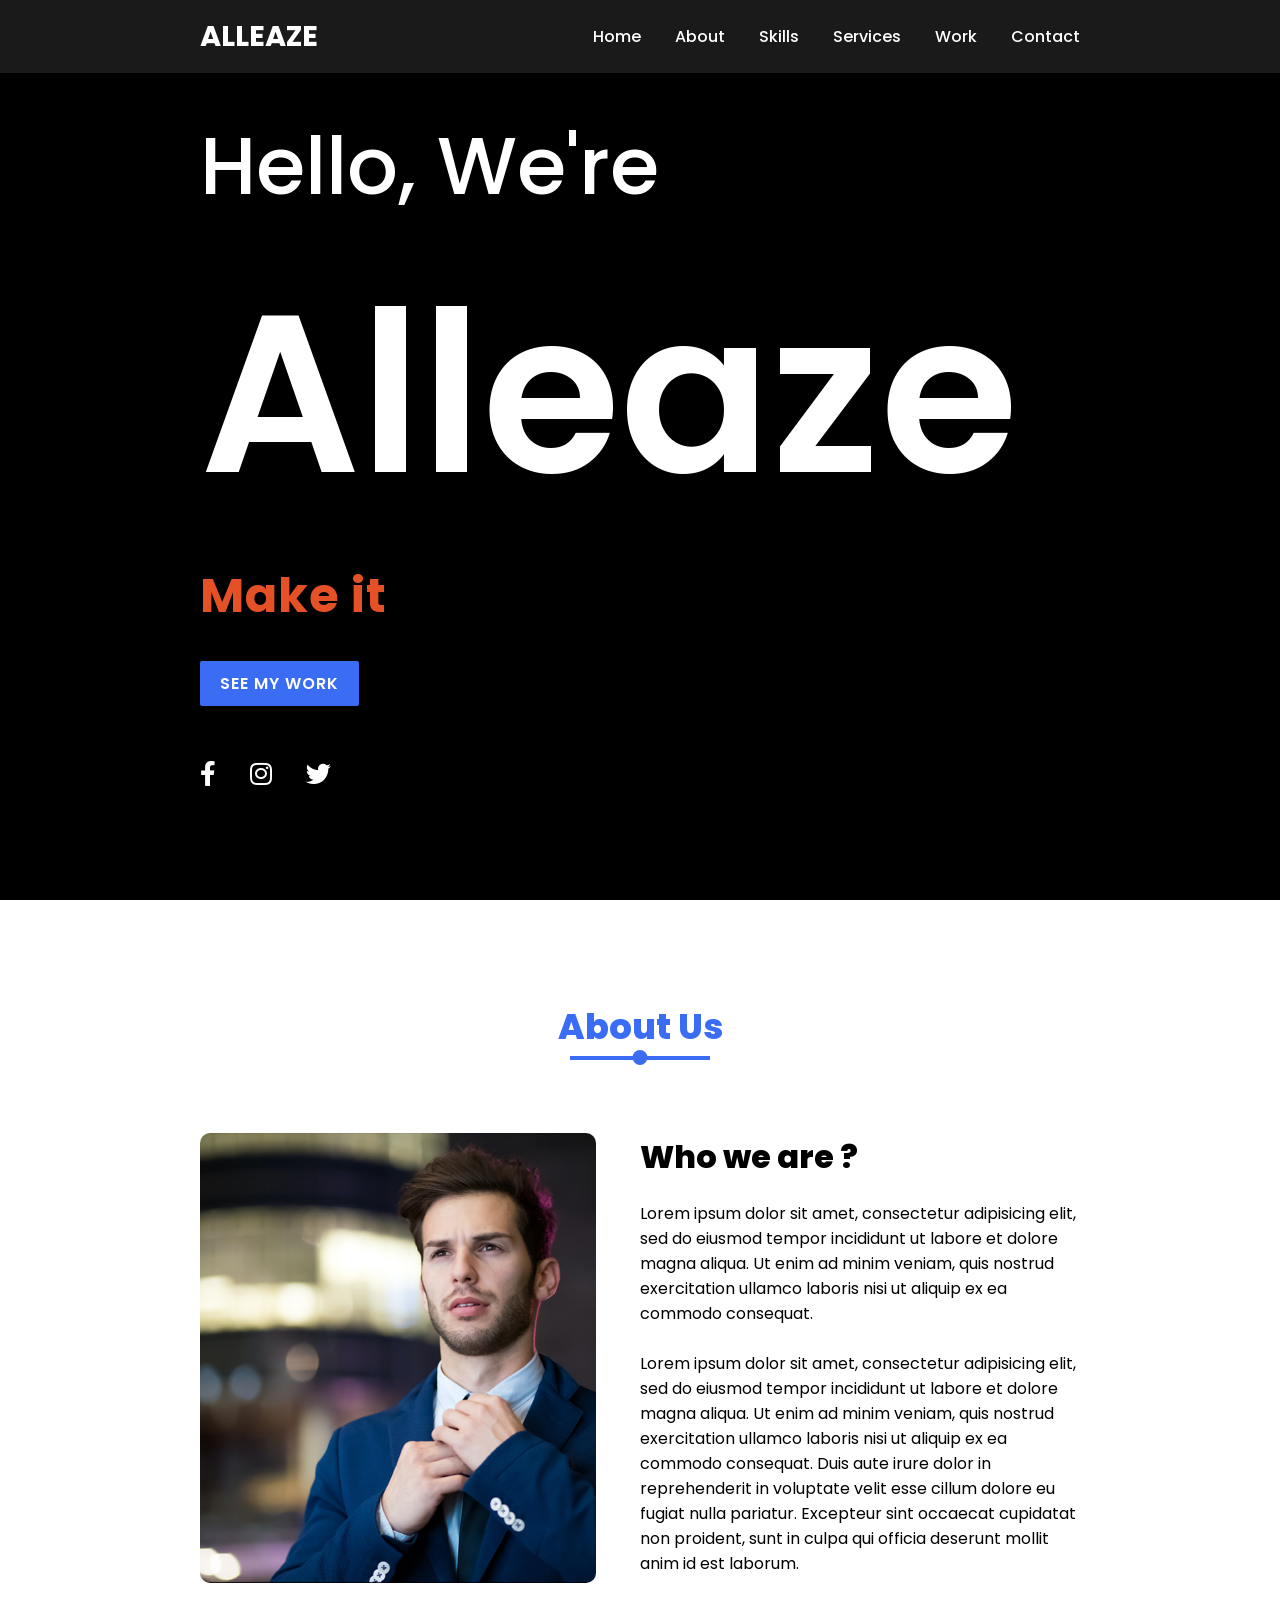
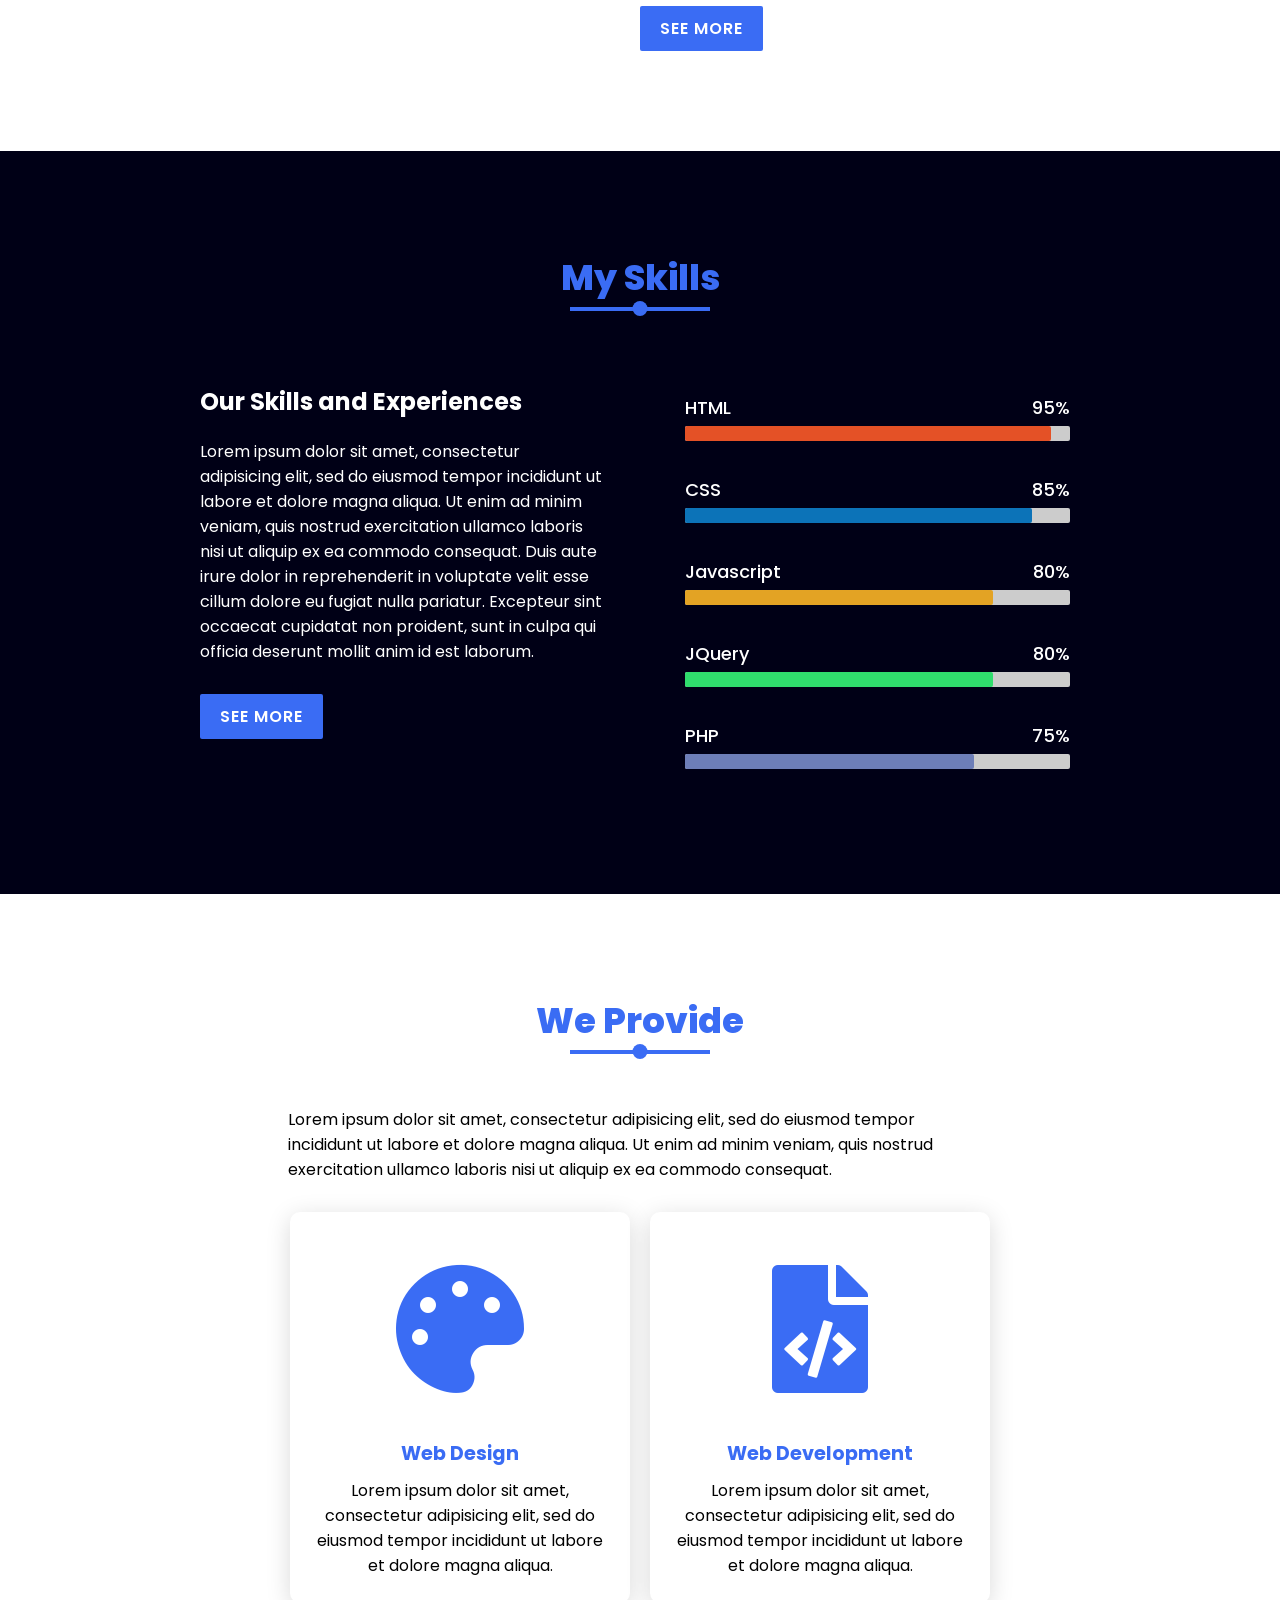
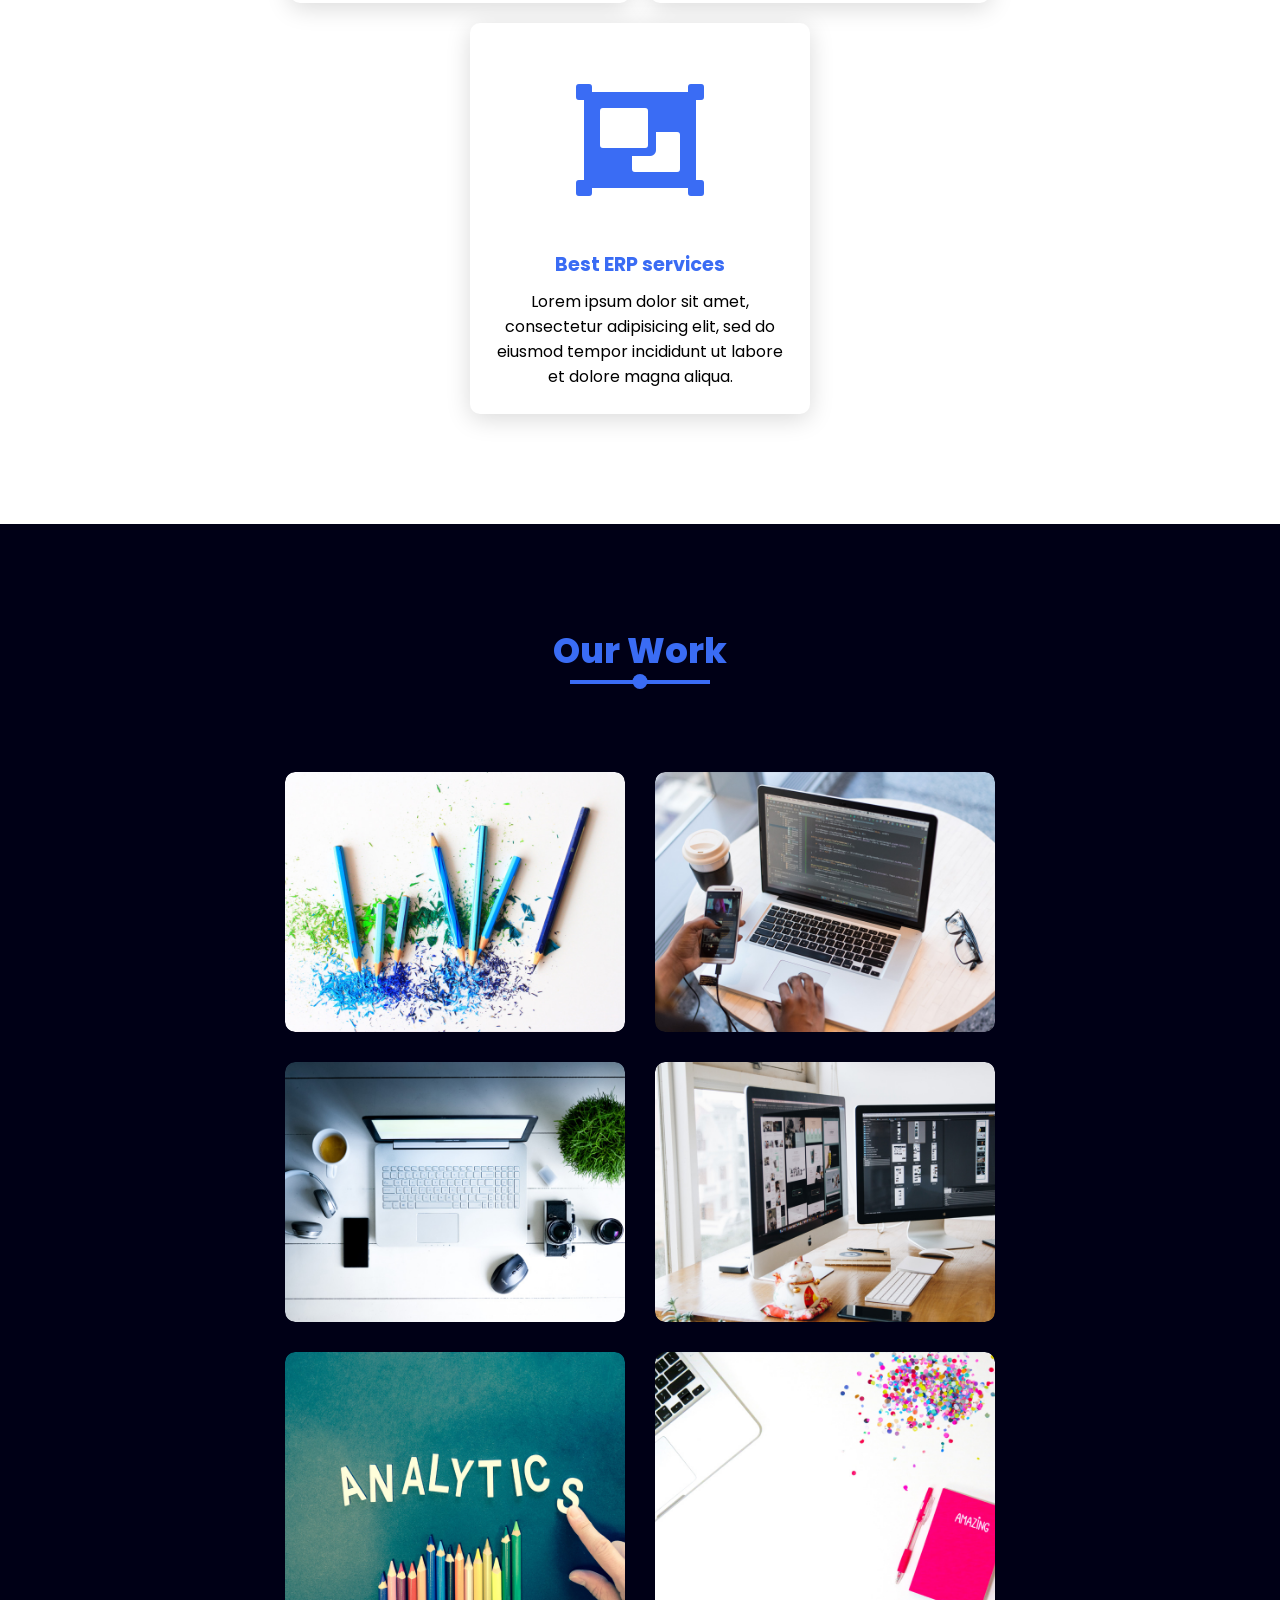
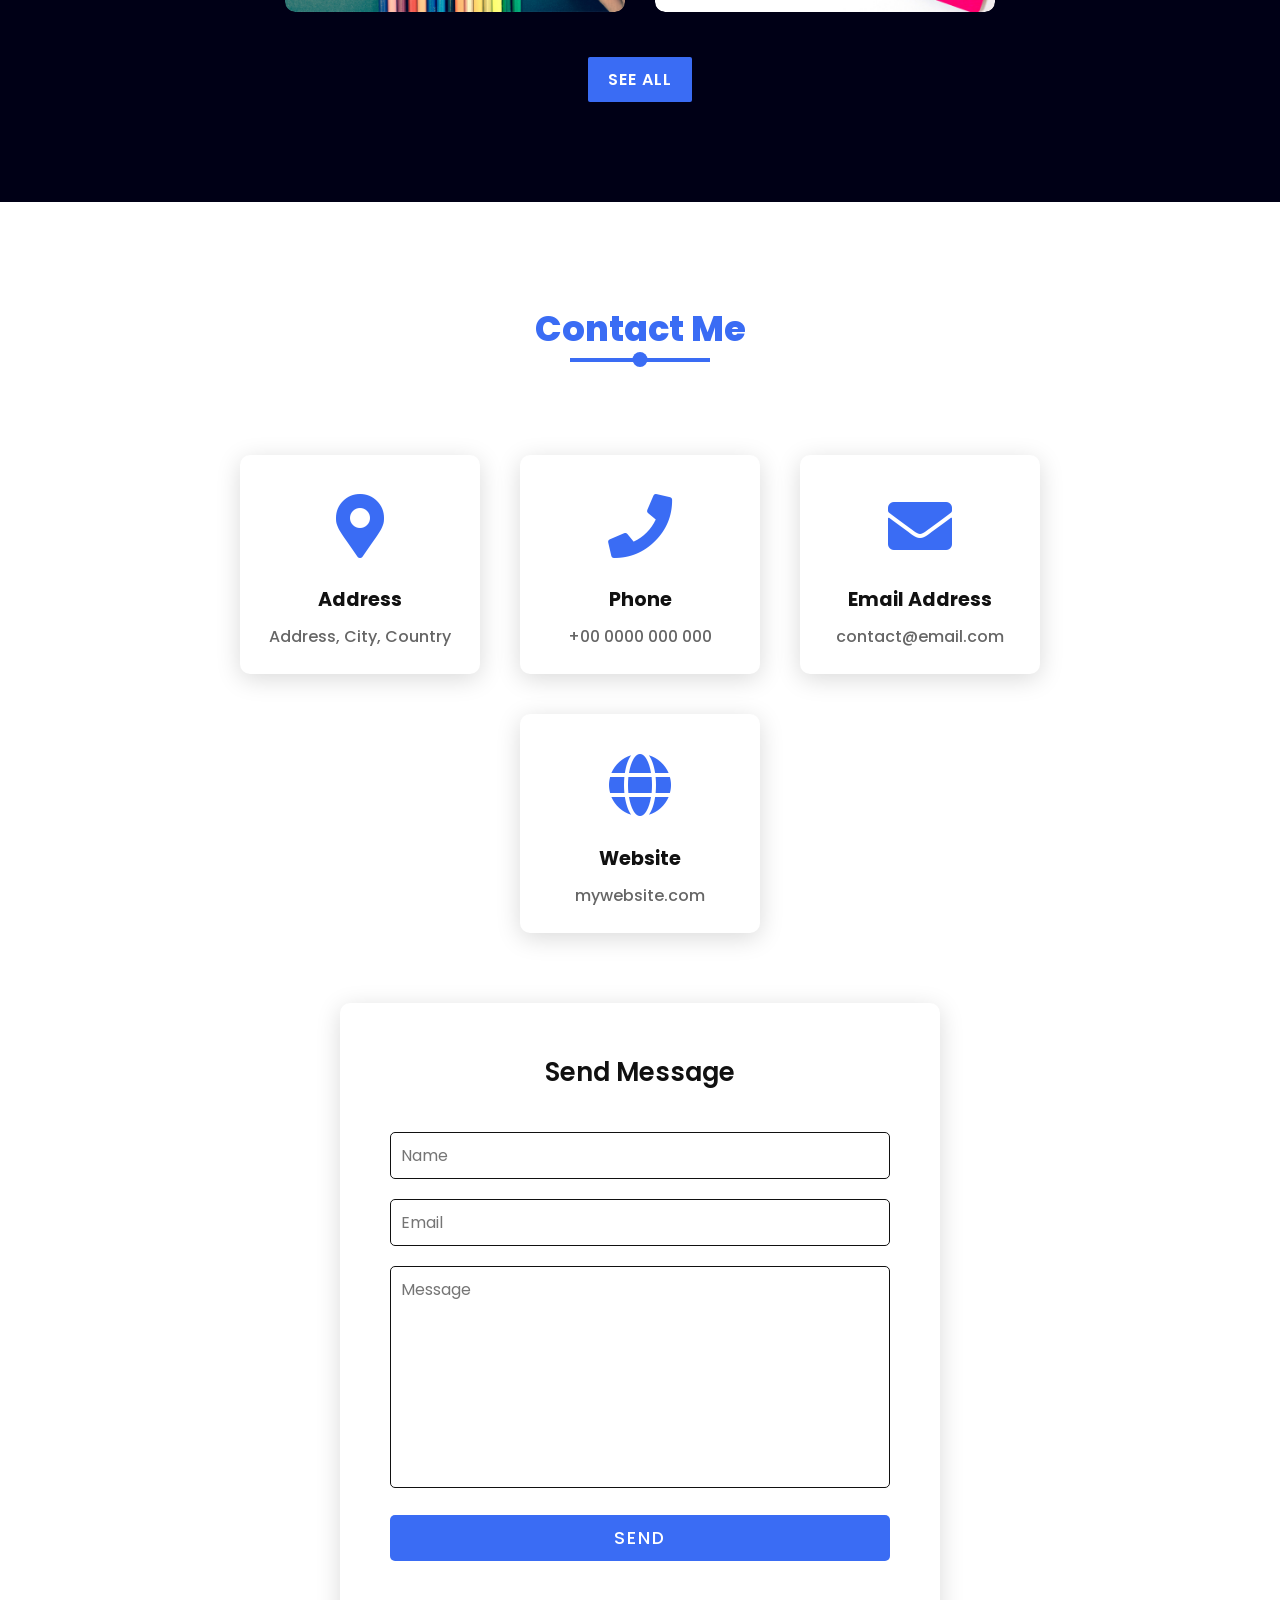
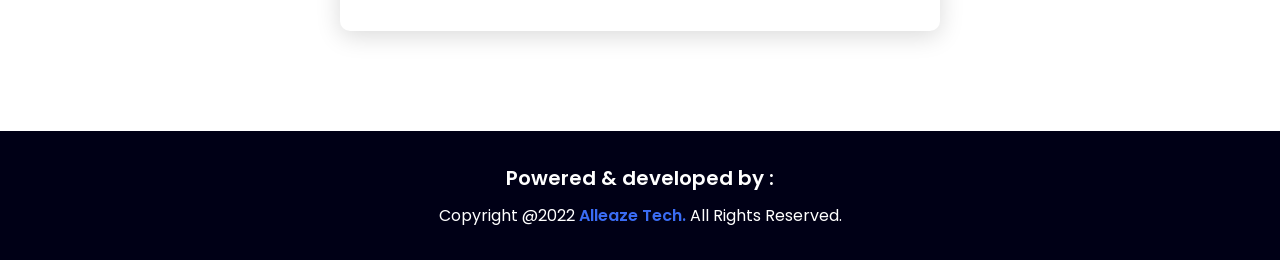
<file: index.html>
<!DOCTYPE html>
<html lang="en" dir="ltr">
  <head>
    <meta charset="utf-8">
    <meta name="viewport" content="width=device-width, initial-scale=1.0">
    <title>Alleaze</title>
    <link rel="stylesheet" href="style.css">
    <link rel="stylesheet" href="https://cdnjs.cloudflare.com/ajax/libs/font-awesome/5.15.2/css/all.min.css">
  </head>
  <body>

    <div class="scrollToTop-btn">
      <i class="fas fa-angle-up"></i>
    </div>

    <header>
      <a href="#" class="brand">Alleaze</a>
      <div class="menu-btn"></div>
      <div class="navigation">
        <a href="#main">Home</a>
        <a href="#about">About</a>
        <a href="#skills">Skills</a>
        <a href="#services">Services</a>
        <a href="#work">Work</a>
        <a href="#contact">Contact</a>
      </div>
    </header>

    <section class="main" id="main">
      <div class="content">
        <h2>Hello, We're<br><span>Alleaze</span></h2>
        <div class="animated-text">
          <h3>Make it</h3>
          <h3>Simple</h3>
          <!-- <h3>Motion Graphic Designer</h3> -->
        </div>
        <a href="#" class="btn">See My Work</a>
        <div class="media-icons">
          <a href="#"><i class="fab fa-facebook-f"></i></a>
          <a href="#"><i class="fab fa-instagram"></i></a>
          <a href="#"><i class="fab fa-twitter"></i></a>
        </div>
      </div>
    </section>

    <section class="about" id="about">
      <div class="title reveal">
        <h2 class="section-title">About Us</h2>
      </div>
      <div class="content">
        <div class="column col-left reveal">
          <div class="img-card">
            <img src="images/img1.jpg" alt="">
          </div>
        </div>
        <div class="column col-right reveal">
          <h2 class="content-title">Who we are ?</h2>
          <p class="paragraph-text">Lorem ipsum dolor sit amet, consectetur adipisicing elit, sed do eiusmod tempor incididunt ut labore et dolore magna aliqua. Ut enim ad minim veniam, quis nostrud exercitation ullamco laboris nisi ut aliquip ex ea commodo consequat.<br><br>Lorem ipsum dolor sit amet, consectetur adipisicing elit, sed do eiusmod tempor incididunt ut labore et dolore magna aliqua. Ut enim ad minim veniam, quis nostrud exercitation ullamco laboris nisi ut aliquip ex ea commodo consequat. Duis aute irure dolor in reprehenderit in voluptate velit esse cillum dolore eu fugiat nulla pariatur. Excepteur sint occaecat cupidatat non proident, sunt in culpa qui officia deserunt mollit anim id est laborum.</p>
          <a href="#" class="btn">See More</a>
        </div>
      </div>
    </section>

    <section class="skills" id="skills">
      <div class="title reveal">
        <h2 class="section-title">My Skills</h2>
      </div>
      <div class="content">
        <div class="column col-left reveal">
          <h2 class="content-title">Our Skills and Experiences</h2>
          <p>Lorem ipsum dolor sit amet, consectetur adipisicing elit, sed do eiusmod tempor incididunt ut labore et dolore magna aliqua. Ut enim ad minim veniam, quis nostrud exercitation ullamco laboris nisi ut aliquip ex ea commodo consequat. Duis aute irure dolor in reprehenderit in voluptate velit esse cillum dolore eu fugiat nulla pariatur. Excepteur sint occaecat cupidatat non proident, sunt in culpa qui officia deserunt mollit anim id est laborum.</p>
          <a href="#" class="btn">See More</a>
        </div>
        <div class="column col-right reveal">
          <div class="bar">
            <div class="info">
              <span>HTML</span>
              <span>95%</span>
            </div>
            <div class="line html"></div>
          </div>
          <div class="bar">
            <div class="info">
              <span>CSS</span>
              <span>85%</span>
            </div>
            <div class="line css"></div>
          </div>
          <div class="bar">
            <div class="info">
              <span>Javascript</span>
              <span>80%</span>
            </div>
            <div class="line javascript"></div>
          </div>
          <div class="bar">
            <div class="info">
              <span>JQuery</span>
              <span>80%</span>
            </div>
            <div class="line jquery"></div>
          </div>
          <div class="bar">
            <div class="info">
              <span>PHP</span>
              <span>75%</span>
            </div>
            <div class="line php"></div>
          </div>
        </div>
      </div>
    </section>

    <section class="services" id="services">
      <div class="title reveal">
        <h2 class="section-title">We Provide</h2>
        <p>Lorem ipsum dolor sit amet, consectetur adipisicing elit, sed do eiusmod tempor incididunt ut labore et dolore magna aliqua. Ut enim ad minim veniam, quis nostrud exercitation ullamco laboris nisi ut aliquip ex ea commodo consequat.</p>
      </div>
      <div class="content">
        <div class="card reveal">
          <div class="service-icon">
            <i class="fas fa-palette"></i>
          </div>
          <div class="info">
            <h3>Web Design</h3>
            <p>Lorem ipsum dolor sit amet, consectetur adipisicing elit, sed do eiusmod tempor incididunt ut labore et dolore magna aliqua.</p>
          </div>
        </div>
        <div class="card reveal">
          <div class="service-icon">
            <i class="fas fa-file-code"></i>
          </div>
          <div class="info">
            <h3>Web Development</h3>
            <p>Lorem ipsum dolor sit amet, consectetur adipisicing elit, sed do eiusmod tempor incididunt ut labore et dolore magna aliqua.</p>
          </div>
        </div>
        <div class="card reveal">
          <div class="service-icon">
            <i class="fas fa-object-group"></i>
          </div>
          <div class="info">
            <h3>Best ERP services</h3>
            <p>Lorem ipsum dolor sit amet, consectetur adipisicing elit, sed do eiusmod tempor incididunt ut labore et dolore magna aliqua.</p>
          </div>
        </div>
      </div>
    </section>

    <section class="work" id="work">
      <div class="title reveal">
        <h2 class="section-title">Our Work</h2>
      </div>
      <div class="content">
        <div class="card reveal">
          <div class="card-img">
            <img src="images/work1.jpg" alt="">
          </div>
        </div>
        <div class="card reveal">
          <div class="card-img">
            <img src="images/work2.jpg" alt="">
          </div>
        </div>
        <div class="card reveal">
          <div class="card-img">
            <img src="images/work3.jpg" alt="">
          </div>
        </div>
        <div class="card reveal">
          <div class="card-img">
            <img src="images/work4.jpg" alt="">
          </div>
        </div>
        <div class="card reveal">
          <div class="card-img">
            <img src="images/work5.jpg" alt="">
          </div>
        </div>
        <div class="card reveal">
          <div class="card-img">
            <img src="images/work6.jpg" alt="">
          </div>
        </div>
        <div class="title reveal">
          <a href="#" class="btn">See All</a>
        </div>
      </div>
    </section>

    <section class="contact" id="contact">
      <div class="title reveal">
        <h2 class="section-title">Contact Me</h2>
      </div>
      <div class="content">
        <div class="row">
          <div class="card reveal">
            <div class="contact-icon">
              <i class="fas fa-map-marker-alt"></i>
            </div>
            <div class="info">
              <h3>Address</h3>
              <span>Address, City, Country</span>
            </div>
          </div>
          <div class="card reveal">
            <div class="contact-icon">
              <i class="fas fa-phone"></i>
            </div>
            <div class="info">
              <h3>Phone</h3>
              <span>+00 0000 000 000</span>
            </div>
          </div>
          <div class="card reveal">
            <div class="contact-icon">
              <i class="fas fa-envelope"></i>
            </div>
            <div class="info">
              <h3>Email Address</h3>
              <span>contact@email.com</span>
            </div>
          </div>
          <div class="card reveal">
            <div class="contact-icon">
              <i class="fas fa-globe"></i>
            </div>
            <div class="info">
              <h3>Website</h3>
              <span>mywebsite.com</span>
            </div>
          </div>
        </div>
        <div class="row">
          <div class="contact-form reveal">
            <h3>Send Message</h3>
            <div class="input-box">
              <input type="text" name="" value="" placeholder="Name">
            </div>
            <div class="input-box">
              <input type="text" name="" value="" placeholder="Email">
            </div>
            <div class="input-box">
              <textarea name="name" rows="8" cols="80" placeholder="Message"></textarea>
            </div>
            <div class="input-box">
              <input type="submit" class="send-btn" name="" value="Send">
            </div>
          </div>
        </div>
      </div>
    </section>

    <footer class="footer">
      <span class="footer-title">Powered & developed by :</span>
      <p>Copyright @2022 <a href="#">Alleaze Tech.</a> All Rights Reserved.</p>
    </footer>

    <script src="script.js" charset="utf-8"></script>

  </body>
</html>
</file>
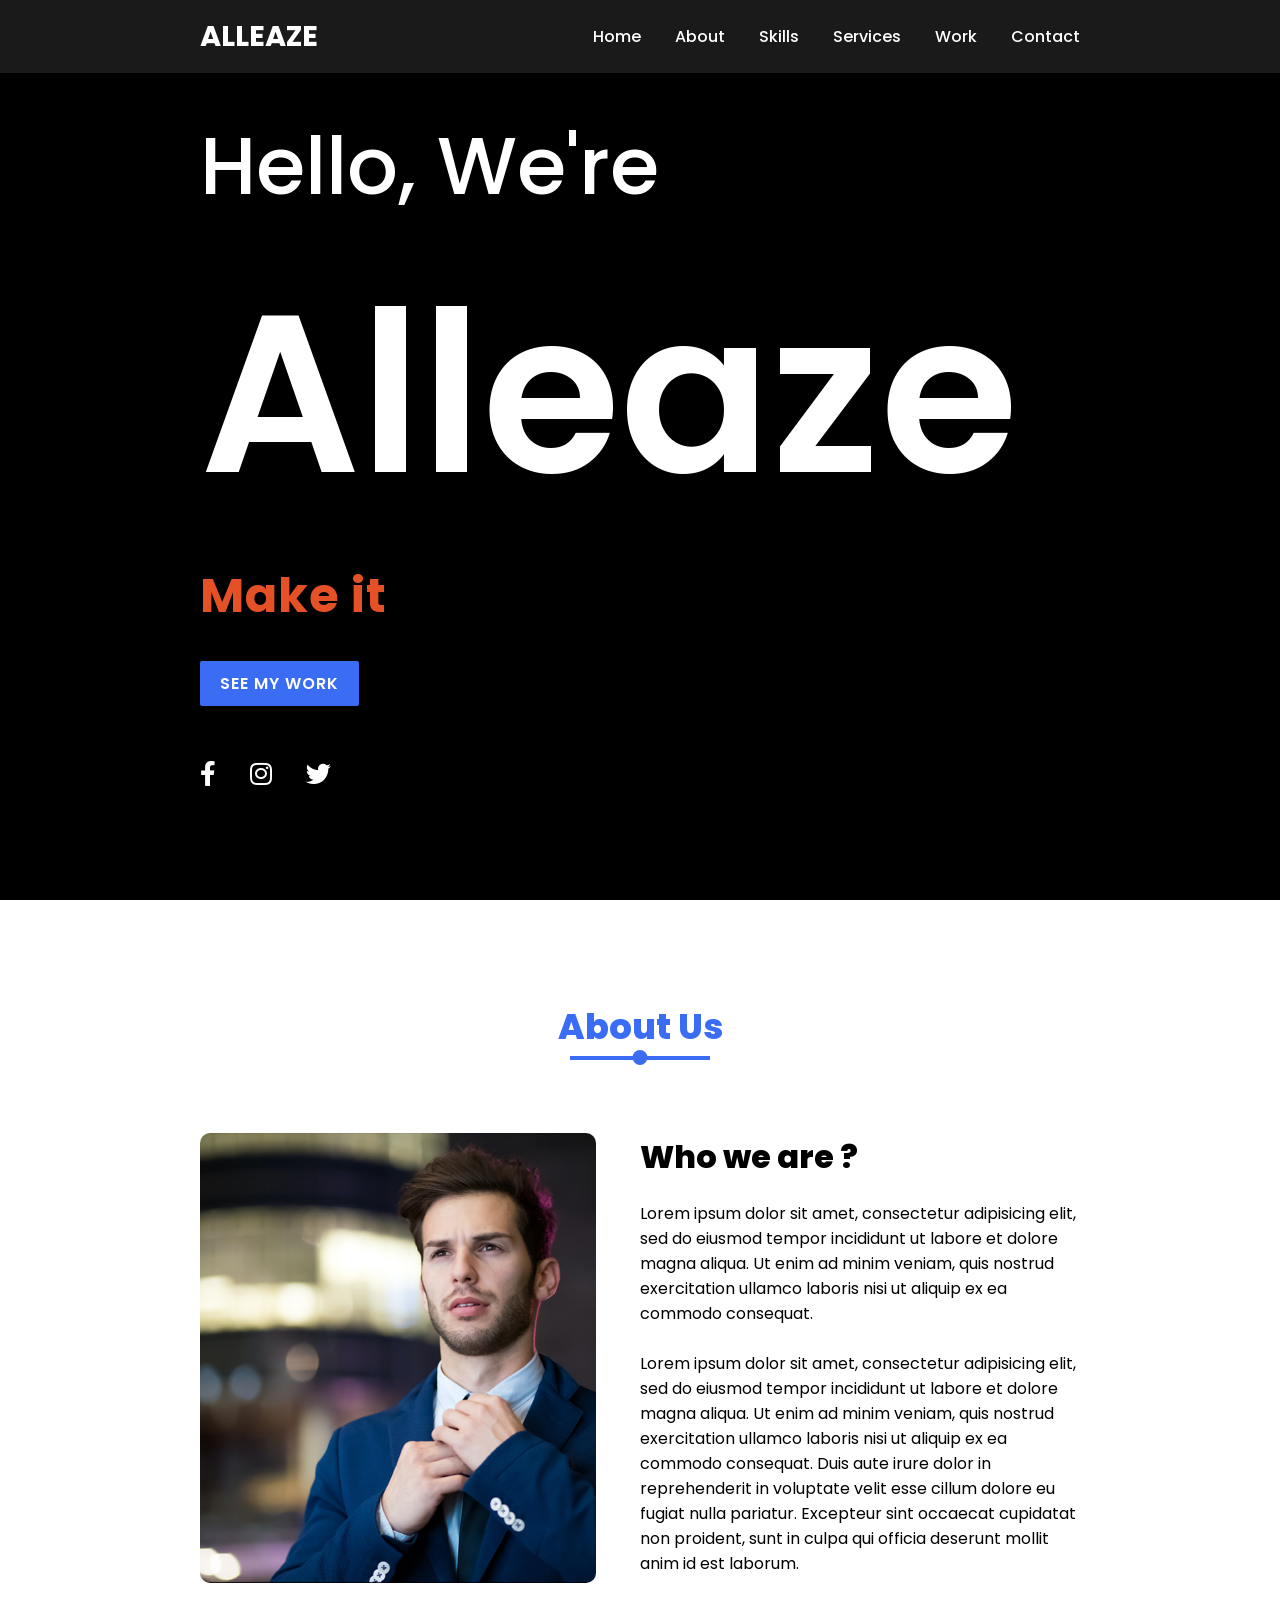
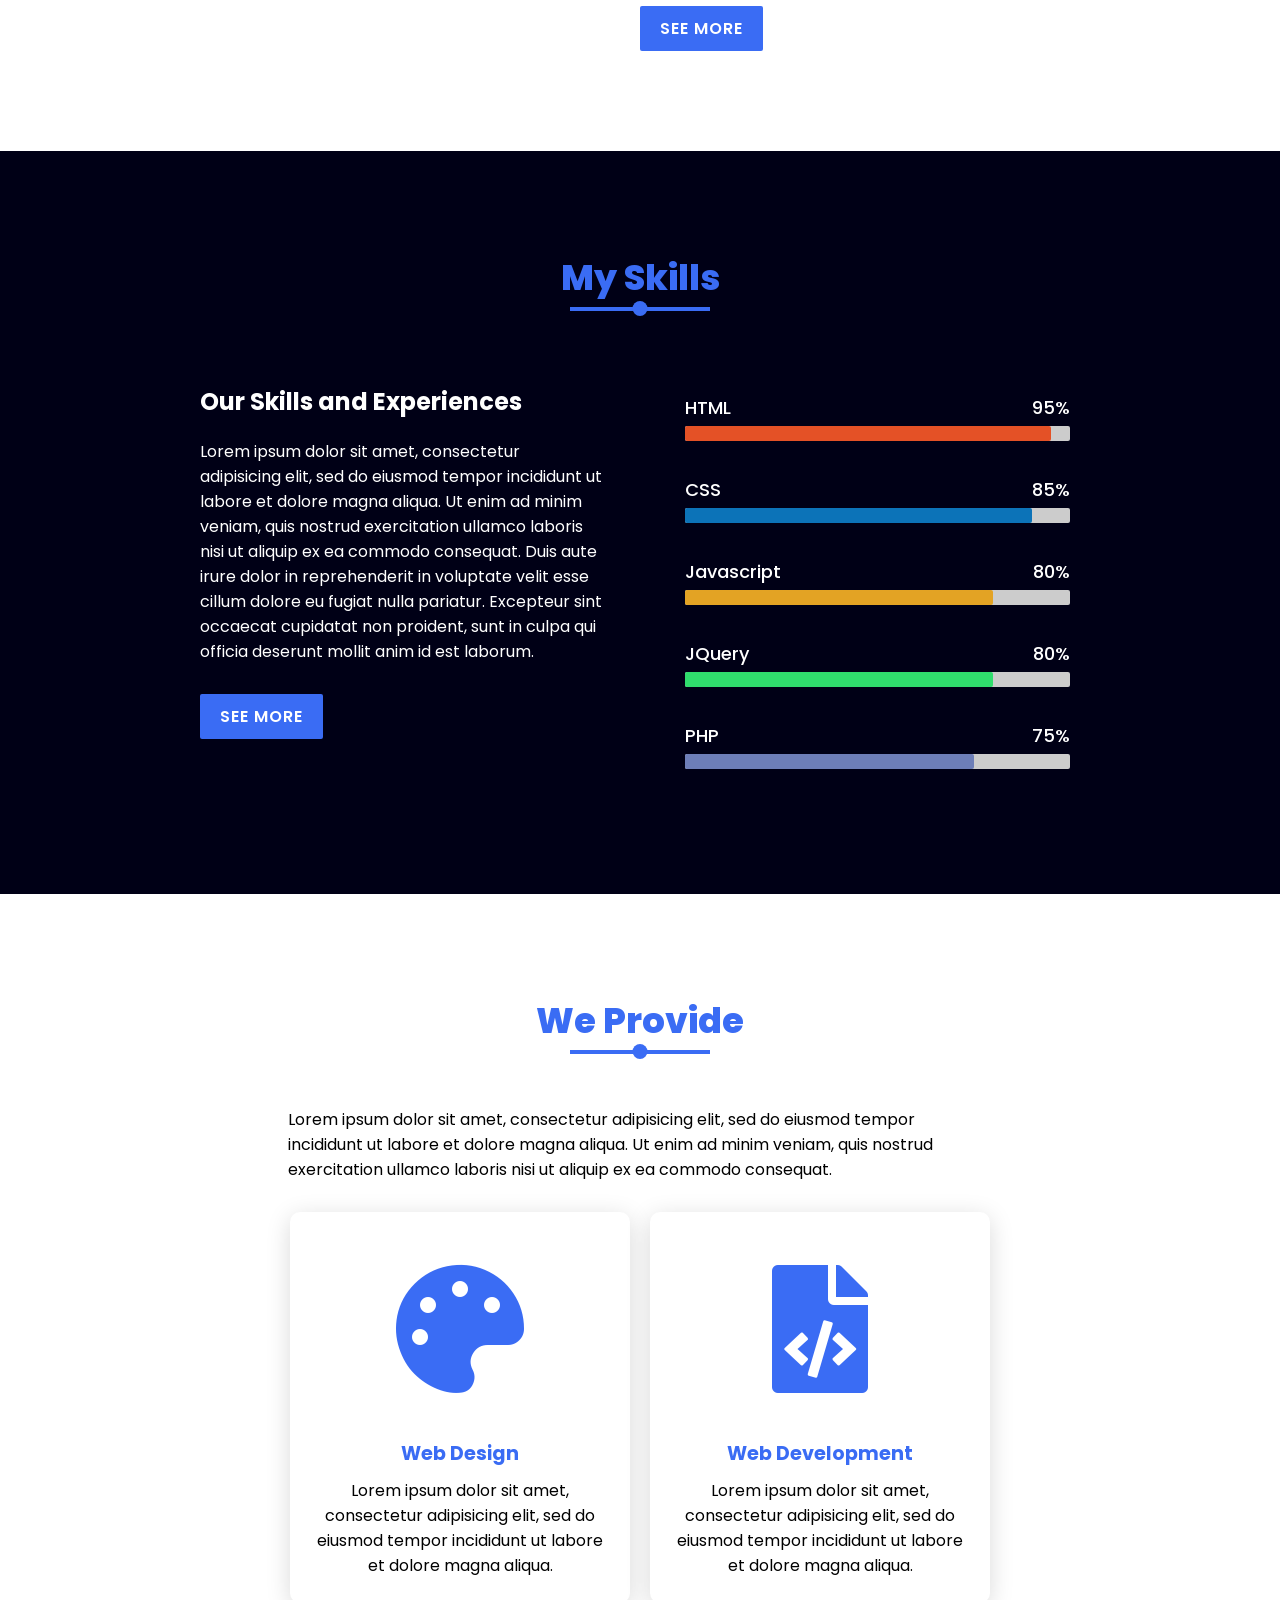
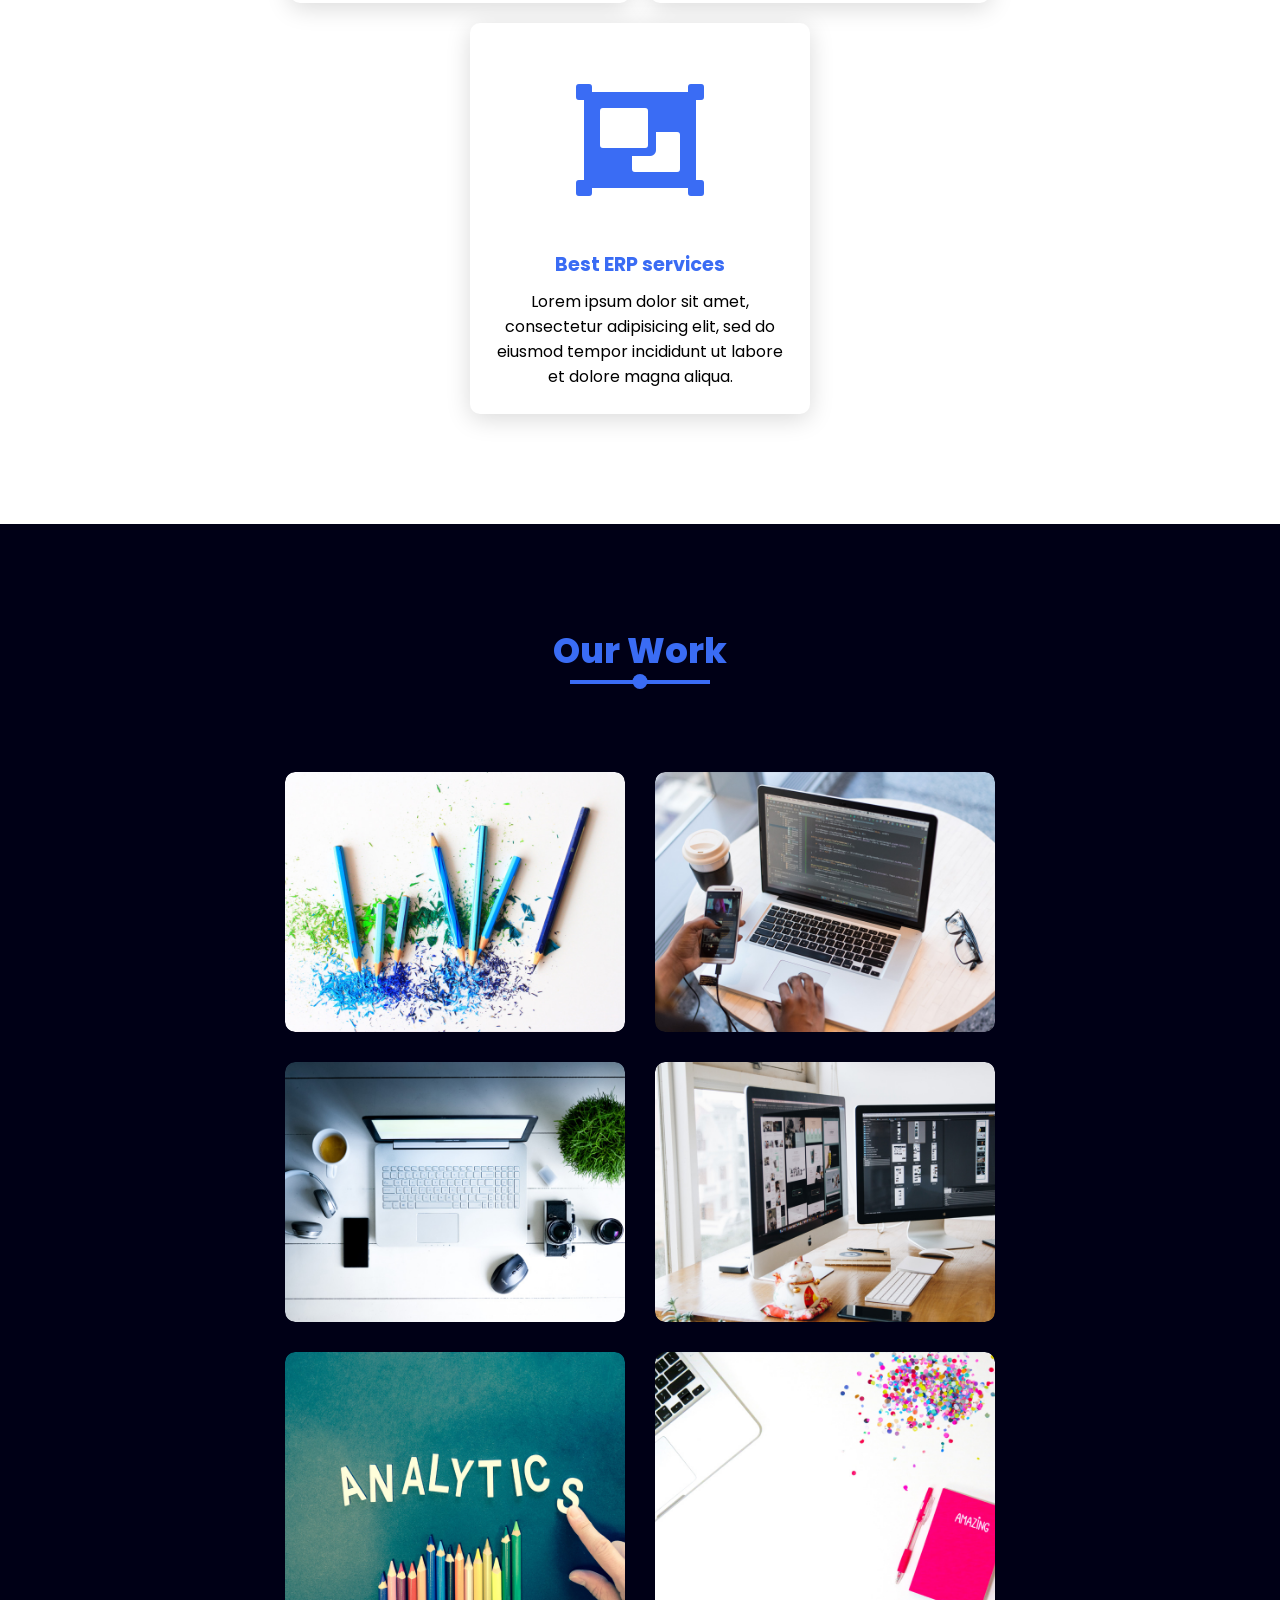
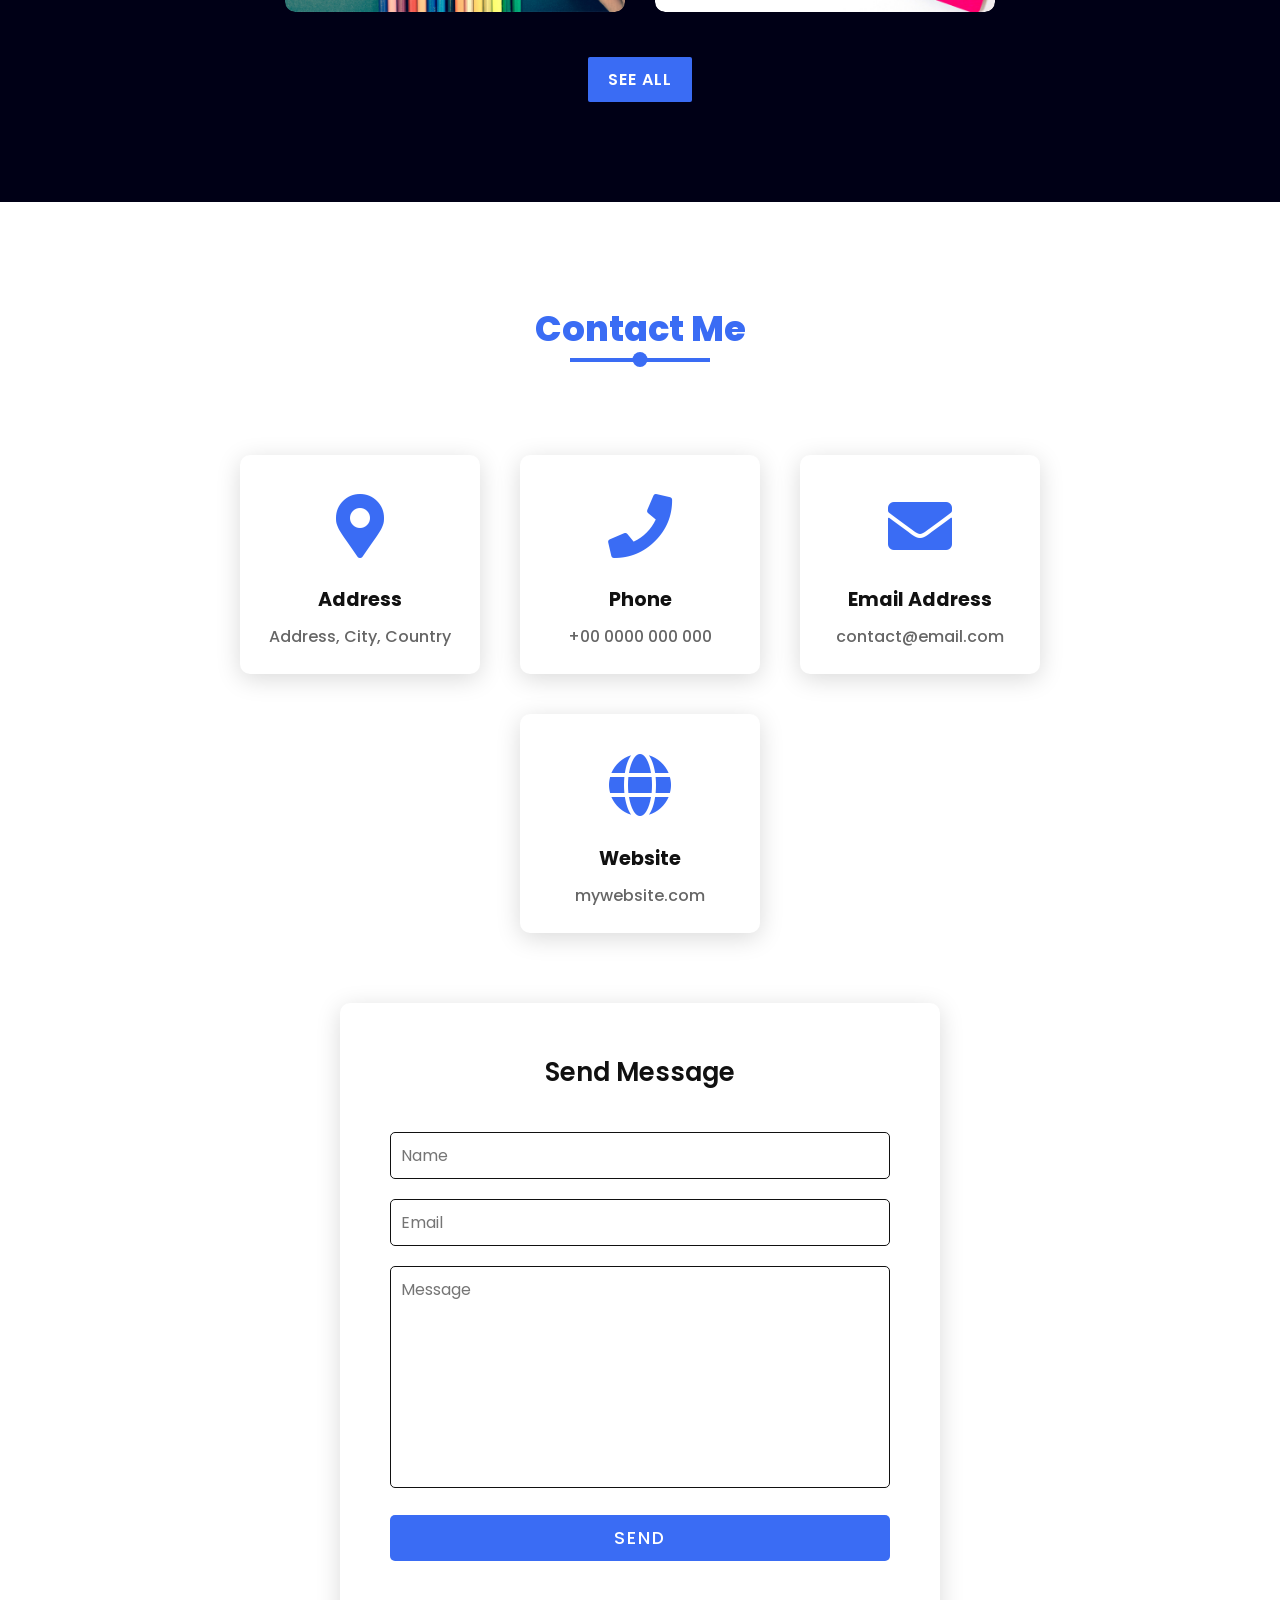
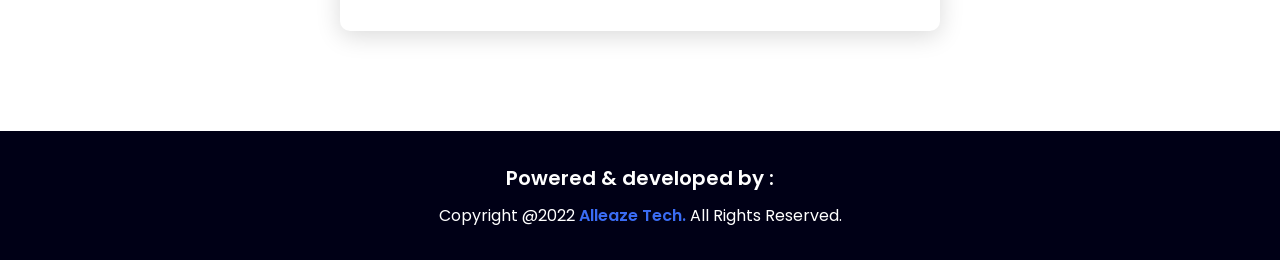
<file: personal.html>
<!DOCTYPE html>
<html lang="en" dir="ltr">
  <head>
    <meta charset="utf-8">
    <meta name="viewport" content="width=device-width, initial-scale=1.0">
    <title>Responsive Personal Website Vanilla Javascript</title>
    <link rel="stylesheet" href="style.css">
    <link rel="stylesheet" href="https://cdnjs.cloudflare.com/ajax/libs/font-awesome/5.15.2/css/all.min.css">
  </head>
  <body>

    <div class="scrollToTop-btn">
      <i class="fas fa-angle-up"></i>
    </div>

    <header>
      <a href="#" class="brand">Alleaze</a>
      <div class="menu-btn"></div>
      <div class="navigation">
        <a href="#main">Home</a>
        <a href="#about">About</a>
        <a href="#skills">Skills</a>
        <a href="#services">Services</a>
        <a href="#work">Work</a>
        <a href="#contact">Contact</a>
      </div>
    </header>

    <section class="main" id="main">
      <div class="content">
        <h2>Hello, We're<br><span>Alleaze</span></h2>
        <div class="animated-text">
          <h3>Make it</h3>
          <h3>Simple</h3>
          <!-- <h3>Motion Graphic Designer</h3> -->
        </div>
        <a href="#" class="btn">See My Work</a>
        <div class="media-icons">
          <a href="#"><i class="fab fa-facebook-f"></i></a>
          <a href="#"><i class="fab fa-instagram"></i></a>
          <a href="#"><i class="fab fa-twitter"></i></a>
        </div>
      </div>
    </section>

    <section class="about" id="about">
      <div class="title reveal">
        <h2 class="section-title">About Us</h2>
      </div>
      <div class="content">
        <div class="column col-left reveal">
          <div class="img-card">
            <img src="images/img1.jpg" alt="">
          </div>
        </div>
        <div class="column col-right reveal">
          <h2 class="content-title">Who we are ?</h2>
          <p class="paragraph-text">Lorem ipsum dolor sit amet, consectetur adipisicing elit, sed do eiusmod tempor incididunt ut labore et dolore magna aliqua. Ut enim ad minim veniam, quis nostrud exercitation ullamco laboris nisi ut aliquip ex ea commodo consequat.<br><br>Lorem ipsum dolor sit amet, consectetur adipisicing elit, sed do eiusmod tempor incididunt ut labore et dolore magna aliqua. Ut enim ad minim veniam, quis nostrud exercitation ullamco laboris nisi ut aliquip ex ea commodo consequat. Duis aute irure dolor in reprehenderit in voluptate velit esse cillum dolore eu fugiat nulla pariatur. Excepteur sint occaecat cupidatat non proident, sunt in culpa qui officia deserunt mollit anim id est laborum.</p>
          <a href="#" class="btn">See More</a>
        </div>
      </div>
    </section>

    <section class="skills" id="skills">
      <div class="title reveal">
        <h2 class="section-title">My Skills</h2>
      </div>
      <div class="content">
        <div class="column col-left reveal">
          <h2 class="content-title">Our Skills and Experiences</h2>
          <p>Lorem ipsum dolor sit amet, consectetur adipisicing elit, sed do eiusmod tempor incididunt ut labore et dolore magna aliqua. Ut enim ad minim veniam, quis nostrud exercitation ullamco laboris nisi ut aliquip ex ea commodo consequat. Duis aute irure dolor in reprehenderit in voluptate velit esse cillum dolore eu fugiat nulla pariatur. Excepteur sint occaecat cupidatat non proident, sunt in culpa qui officia deserunt mollit anim id est laborum.</p>
          <a href="#" class="btn">See More</a>
        </div>
        <div class="column col-right reveal">
          <div class="bar">
            <div class="info">
              <span>HTML</span>
              <span>95%</span>
            </div>
            <div class="line html"></div>
          </div>
          <div class="bar">
            <div class="info">
              <span>CSS</span>
              <span>85%</span>
            </div>
            <div class="line css"></div>
          </div>
          <div class="bar">
            <div class="info">
              <span>Javascript</span>
              <span>80%</span>
            </div>
            <div class="line javascript"></div>
          </div>
          <div class="bar">
            <div class="info">
              <span>JQuery</span>
              <span>80%</span>
            </div>
            <div class="line jquery"></div>
          </div>
          <div class="bar">
            <div class="info">
              <span>PHP</span>
              <span>75%</span>
            </div>
            <div class="line php"></div>
          </div>
        </div>
      </div>
    </section>

    <section class="services" id="services">
      <div class="title reveal">
        <h2 class="section-title">We Provide</h2>
        <p>Lorem ipsum dolor sit amet, consectetur adipisicing elit, sed do eiusmod tempor incididunt ut labore et dolore magna aliqua. Ut enim ad minim veniam, quis nostrud exercitation ullamco laboris nisi ut aliquip ex ea commodo consequat.</p>
      </div>
      <div class="content">
        <div class="card reveal">
          <div class="service-icon">
            <i class="fas fa-palette"></i>
          </div>
          <div class="info">
            <h3>Web Design</h3>
            <p>Lorem ipsum dolor sit amet, consectetur adipisicing elit, sed do eiusmod tempor incididunt ut labore et dolore magna aliqua.</p>
          </div>
        </div>
        <div class="card reveal">
          <div class="service-icon">
            <i class="fas fa-file-code"></i>
          </div>
          <div class="info">
            <h3>Web Development</h3>
            <p>Lorem ipsum dolor sit amet, consectetur adipisicing elit, sed do eiusmod tempor incididunt ut labore et dolore magna aliqua.</p>
          </div>
        </div>
        <div class="card reveal">
          <div class="service-icon">
            <i class="fas fa-object-group"></i>
          </div>
          <div class="info">
            <h3>Best ERP services</h3>
            <p>Lorem ipsum dolor sit amet, consectetur adipisicing elit, sed do eiusmod tempor incididunt ut labore et dolore magna aliqua.</p>
          </div>
        </div>
      </div>
    </section>

    <section class="work" id="work">
      <div class="title reveal">
        <h2 class="section-title">Our Work</h2>
      </div>
      <div class="content">
        <div class="card reveal">
          <div class="card-img">
            <img src="images/work1.jpg" alt="">
          </div>
        </div>
        <div class="card reveal">
          <div class="card-img">
            <img src="images/work2.jpg" alt="">
          </div>
        </div>
        <div class="card reveal">
          <div class="card-img">
            <img src="images/work3.jpg" alt="">
          </div>
        </div>
        <div class="card reveal">
          <div class="card-img">
            <img src="images/work4.jpg" alt="">
          </div>
        </div>
        <div class="card reveal">
          <div class="card-img">
            <img src="images/work5.jpg" alt="">
          </div>
        </div>
        <div class="card reveal">
          <div class="card-img">
            <img src="images/work6.jpg" alt="">
          </div>
        </div>
        <div class="title reveal">
          <a href="#" class="btn">See All</a>
        </div>
      </div>
    </section>

    <section class="contact" id="contact">
      <div class="title reveal">
        <h2 class="section-title">Contact Me</h2>
      </div>
      <div class="content">
        <div class="row">
          <div class="card reveal">
            <div class="contact-icon">
              <i class="fas fa-map-marker-alt"></i>
            </div>
            <div class="info">
              <h3>Address</h3>
              <span>Address, City, Country</span>
            </div>
          </div>
          <div class="card reveal">
            <div class="contact-icon">
              <i class="fas fa-phone"></i>
            </div>
            <div class="info">
              <h3>Phone</h3>
              <span>+00 0000 000 000</span>
            </div>
          </div>
          <div class="card reveal">
            <div class="contact-icon">
              <i class="fas fa-envelope"></i>
            </div>
            <div class="info">
              <h3>Email Address</h3>
              <span>contact@email.com</span>
            </div>
          </div>
          <div class="card reveal">
            <div class="contact-icon">
              <i class="fas fa-globe"></i>
            </div>
            <div class="info">
              <h3>Website</h3>
              <span>mywebsite.com</span>
            </div>
          </div>
        </div>
        <div class="row">
          <div class="contact-form reveal">
            <h3>Send Message</h3>
            <div class="input-box">
              <input type="text" name="" value="" placeholder="Name">
            </div>
            <div class="input-box">
              <input type="text" name="" value="" placeholder="Email">
            </div>
            <div class="input-box">
              <textarea name="name" rows="8" cols="80" placeholder="Message"></textarea>
            </div>
            <div class="input-box">
              <input type="submit" class="send-btn" name="" value="Send">
            </div>
          </div>
        </div>
      </div>
    </section>

    <footer class="footer">
      <span class="footer-title">Powered & developed by :</span>
      <p>Copyright @2022 <a href="#">Alleaze Tech.</a> All Rights Reserved.</p>
    </footer>

    <script src="script.js" charset="utf-8"></script>

  </body>
</html>
</file>
<file: style.css>
@import url('https://fonts.googleapis.com/css2?family=Poppins:ital,wght@0,100;0,200;0,300;0,400;0,500;0,600;0,700;0,800;0,900;1,100;1,200;1,300;1,400;1,500;1,600;1,700;1,800;1,900&display=swap');

*{
  margin: 0;
  padding: 0;
  box-sizing: border-box;
  font-family: 'Poppins', sans-serif;
  scroll-behavior: smooth;
}

section{
  padding: 100px 200px;
}

.main{
  position: relative;
  width: 100%;
  min-height: 100vh;
  display: flex;
  align-items: center;
  background-color: #000;
  background-size: cover;
  background-position: center;
  background-attachment: fixed;
}

.main .content{
  max-width: 800px;
}

.main .content h2{
  color: #fff;
  font-size: 5em;
  font-weight: 500;
}

.main .content h2 span{
  font-size: 2.8em;
  font-weight: 600;
}

.animated-text{
  position: relative;
  height: 70px;
  overflow: hidden;
}

.animated-text h3{
  color: #e45126;
  font-size: 3em;
  font-weight: 700;
  line-height: 70px;
  letter-spacing: 1px;
}

.animated-text h3:nth-child(1){
  animation: text-move 10s infinite;
}

@keyframes text-move{
  0%{
    margin-top: 0;
  }
  25%{
    margin-top: -70px;
  }
  50%{
    margin-top: -140px;
  }
  75%{
    margin-top: -70px;
  }
  100%{
    margin-top: 0;
  }
}

.btn{
  color: #fff;
  background: #3a6cf4;
  font-size: 1em;
  font-weight: 600;
  display: inline-block;
  padding: 10px 20px;
  text-transform: uppercase;
  text-decoration: none;
  letter-spacing: 1px;
  border-radius: 2px;
  margin-top: 30px;
  transition: 0.5s ease;
}

.btn:hover{
  background: #235bf6;
}

.media-icons{
  margin-top: 50px;
}

.media-icons a{
  color: #fff;
  font-size: 25px;
  margin-right: 30px;
}

header{
  z-index: 999;
  position: fixed;
  background: rgba(255, 255, 255, 0.1);
  top: 0;
  left: 0;
  width: 100%;
  padding: 15px 200px;
  display: flex;
  justify-content: space-between;
  align-items: center;
  transition: 0.5s ease;
}

header.sticky{
  background: #3a6cf4;
  padding: 10px 200px;
}

header .brand{
  color: #fff;
  font-size: 1.8em;
  font-weight: 700;
  text-transform: uppercase;
  text-decoration: none;
}

header .navigation{
  position: relative;
}

header .navigation a{
  color: #fff;
  font-size: 1em;
  font-weight: 500;
  text-decoration: none;
  margin-left: 30px;
}

header .navigation a:hover{
  color: #3a6cf4;
}

header.sticky .navigation a:hover{
  color: #000;
}

body{
  min-height: 110vh;
}

.title{
  width: 100%;
  display: flex;
  justify-content: center;
  align-items: center;
  flex-direction: column;
}

.section-title{
  position: relative;
  color: #3a6cf4;
  font-size: 2.2em;
  font-weight: 800;
  margin-bottom: 60px;
}

.section-title:before{
  content: '';
  position: absolute;
  top: 56px;
  left: 50%;
  width: 140px;
  height: 4px;
  background: #3a6cf4;
  transform: translateX(-50%);
}

.section-title:after{
  content: '';
  position: absolute;
  top: 50px;
  left: 50%;
  width: 15px;
  height: 15px;
  border-radius: 50%;
  background: #3a6cf4;
  transform: translateX(-50%);
}

.about .content{
  position: relative;
  width: 100%;
  display: flex;
  justify-content: space-between;
  margin-top: 20px;
}

.about .content .col-left{
  position: relative;
  width: 45%;
}

.about .content .col-right{
  position: relative;
  width: 50%;
}

.about .content .col-left .img-card{
  position: relative;
  width: 100%;
  min-height: 450px;
}

.about .content .col-left .img-card img{
  position: absolute;
  top: 0;
  left: 0;
  width: 100%;
  height: 100%;
  object-fit: cover;
  border-radius: 10px;
}

.about .content .col-right .content-title{
  font-size: 2em;
  font-weight: 800;
  margin-bottom: 20px;
}

.about .content .col-right .paragraph-text{
  font-size: 1em;
}

.skills{
  background: #000016;
}

.skills .content{
  position: relative;
  width: 100%;
  display: flex;
  justify-content: space-between;
  color: #fff;
  margin-top: 20px;
}

.skills .content .col-left{
  position: relative;
  width: 46%;
}

.skills .content .col-left .content-title{
  margin-bottom: 20px;
}

.skills .content .col-right{
  position: relative;
  width: 46%;
}

.skills .content .col-right .bar{
  margin-bottom: 15px;
  padding: 10px;
}

.skills .content .col-right .bar .info{
  display: flex;
  align-items: center;
  justify-content: space-between;
  margin-bottom: 5px;
}

.skills .content .col-right .bar .info span{
  font-size: 18px;
  font-weight: 500;
}

.skills .content .col-right .bar .line{
  position: relative;
  width: 100%;
  height: 15px;
  background: #ccc;
  border-radius: 2px;
}

.skills .content .col-right .bar .line:before{
  content: '';
  position: absolute;
  height: 100%;
  top: 0;
  left: 0;
  border-radius: 2px;
}

.skills .content .col-right .bar .html:before{
  width: 95%;
  background: #e45126;
}

.skills .content .col-right .bar .css:before{
  width: 90%;
  background: #0c73b8;
}

.skills .content .col-right .bar .javascript:before{
  width: 80%;
  background: #e3a324;
}

.skills .content .col-right .bar .jquery:before{
  width: 80%;
  background: #30dd6d;
}

.skills .content .col-right .bar .php:before{
  width: 75%;
  background: #6d7eb8;
}

.services .content{
  display: flex;
  justify-content: center;
  flex-wrap: wrap;
  flex-direction: row;
  margin-top: 20px;
}

.title p{
  font-size: 1em;
  width: 80%;
}

.services .content .card{
  background: #fff;
  width: 340px;
  margin: 10px;
  padding: 25px;
  justify-content: center;
  align-items: center;
  flex-direction: column;
  box-shadow: 0 5px 25px rgba(1 1 1 / 15%);
  border-radius: 10px;
}

.services .content .card .service-icon{
  color: #3a6cf4;
  font-size: 8em;
  text-align: center;
  transition: transform 0.5s ease;
}

.services .content .card:hover .service-icon{
  transform: translateY(-10px);
}

.services .content .card .info{
  text-align: center;
}

.services .content .card .info h3{
  color: #3a6cf4;
  font-size: 1.2em;
  font-weight: 700;
  margin: 10px;
}

.work{
  background: #000016;
}

.work .content{
  display: flex;
  justify-content: center;
  flex-direction: row;
  flex-wrap: wrap;
  margin-top: 20px;
}

.work .content .card{
  width: 340px;
  margin: 15px;
}

.work .content .card .card-img{
  position: relative;
  width: 100%;
  height: 260px;
  overflow: hidden;
  border-radius: 10px;
}

.work .content .card .card-img img{
  position: absolute;
  top: 0;
  left: 0;
  width: 100%;
  height: 100%;
  object-fit: cover;
  border-radius: 10px;
  transition: 0.5s ease;
}

.work .content .card .card-img img:hover{
  transform: scale(1.2);
}

.contact .content{
  display: flex;
  justify-content: center;
  flex-wrap: wrap;
  flex-direction: column;
  margin-top: 20px;
}

.contact .content .row{
  display: flex;
  justify-content: center;
  flex-wrap: wrap;
  flex-direction: row;
}

.contact .content .row .card{
  background: #fff;
  width: 240px;
  margin: 20px;
  padding: 25px;
  display: flex;
  justify-content: center;
  align-items: center;
  flex-direction: column;
  box-shadow: 0 5px 25px rgba(1 1 1 / 15%);
  border-radius: 10px;
}

.contact .content .row .card .contact-icon{
  color: #3a6cf4;
  font-size: 4em;
  text-align: center;
  transition: transform 0.5s ease;
}

.contact .content .row .card:hover .contact-icon{
  transform: translateY(-10px);
}

.contact .content .row .card .info{
  text-align: center;
}

.contact .content .row .card .info h3{
  color: #111;
  font-size: 1.2em;
  font-weight: 700;
  margin: 10px;
}

.contact .content .row .card .info span{
  color: #666;
  font-weight: 500;
}

.contact-form{
  background: #fff;
  max-width: 600px;
  margin-top: 50px;
  padding: 50px;
  border-radius: 10px;
  box-shadow: 0 5px 25px rgba(1 1 1 / 15%);
}

.contact-form h3{
  color: #111;
  font-size: 1.6em;
  font-weight: 600;
  text-align: center;
  margin-bottom: 40px;
}

.contact-form .input-box{
  position: relative;
  width: 100%;
  margin-bottom: 20px;
}

.contact-form .input-box input,
.contact-form .input-box textarea{
  color: #111;
  width: 100%;
  padding: 10px;
  font-size: 1em;
  font-weight: 400;
  outline: none;
  border: 1px solid #111;
  border-radius: 5px;
  resize: none;
}

.contact-form .input-box .send-btn{
  color: #fff;
  background: #3a6cf4;
  display: inline-block;
  font-size: 1.1em;
  font-weight: 500;
  text-transform: uppercase;
  letter-spacing: 2px;
  width: 100%;
  border: none;
  cursor: pointer;
  transition: 0.5s ease;
}

.contact-form .input-box .send-btn:hover{
  background: #235bf6;
}

.footer{
  background: #000016;
  color: #fff;
  text-align: center;
  padding: 2em;
}

.footer .footer-title{
  font-size: 20px;
  font-weight: 600;
}

.footer p{
  font-size: 16px;
  margin-top: 10px;
}

.footer p a{
  color: #3a6cf4;
  font-weight: 600;
  text-decoration: none;
}

@media (max-width: 1040px){
  header{
    padding: 12px 20px;
  }

  header.sticky{
    padding: 10px 20px;
  }

  header .navigation{
    display: none;
  }

  header .navigation.active{
    z-index: 888;
    position: fixed;
    background: #fff;
    top: 0;
    right: 0;
    width: 380px;
    height: 100%;
    display: flex;
    justify-content: center;
    align-items: center;
    flex-direction: column;
    box-shadow: 0 5px 25px rgba(1 1 1 / 15%);
    transition: 0.3s ease;
  }

  header .navigation a{
    color: #000;
    font-size: 1.2em;
    margin: 10px;
    padding: 0 20px;
    border-radius: 20px;
  }

  header .navigation a:hover{
    background: #3a6cf4;
    color: #fff;
    transition: 0.3s ease;
  }

  .menu-btn{
    position: absolute;
    background: url(images/menu.png)no-repeat;
    background-size: 30px;
    background-position: center;
    width: 40px;
    height: 40px;
    right: 0;
    margin: 0 20px;
    cursor: pointer;
    transition: 0.3s ease;
  }

  .menu-btn.active{
    z-index: 999;
    background: url(images/close.png)no-repeat;
    background-size: 25px;
    background-position: center;
    transition: 0.3s ease;
    filter: invert(1);
  }

  section{
    padding: 80px 20px;
  }

  .main .content h2{
    font-size: 2em;
  }

  .animated-text h3{
    font-size: 2.2em;
  }

  .section-title{
    font-size: 1.8em;
  }

  .about .content{
    flex-direction: column;
  }

  .about .content .column{
    position: relative;
    width: 100%;
  }

  .about .content .col-right{
    margin-top: 40px;
  }

  .skills .content{
    flex-direction: column;
  }

  .skills .content .column{
    position: relative;
    width: 100%;
  }

  .skills .content .col-right{
    margin-top: 40px;
  }

  .contact-form{
    padding: 35px 40px;
  }
}

.scrollToTop-btn{
  z-index: 999;
  position: fixed;
  background: #3a6cf4;
  color: #fff;
  width: 45px;
  height: 45px;
  right: 0;
  bottom: 10px;
  font-size: 22px;
  text-align: center;
  line-height: 45px;
  border-radius: 3px;
  cursor: pointer;
  pointer-events: none;
  opacity: 0;
  transition: all 0.3s ease;
}

.scrollToTop-btn.active{
  right: 20px;
  opacity: 1;
  pointer-events: auto;
}

.reveal{
  position: relative;
  transform: translateY(50px);
  opacity: 0;
  transition: all 1.5s ease;
}

.reveal.active{
  transform: translateY(0);
  opacity: 1;
}
</file>
